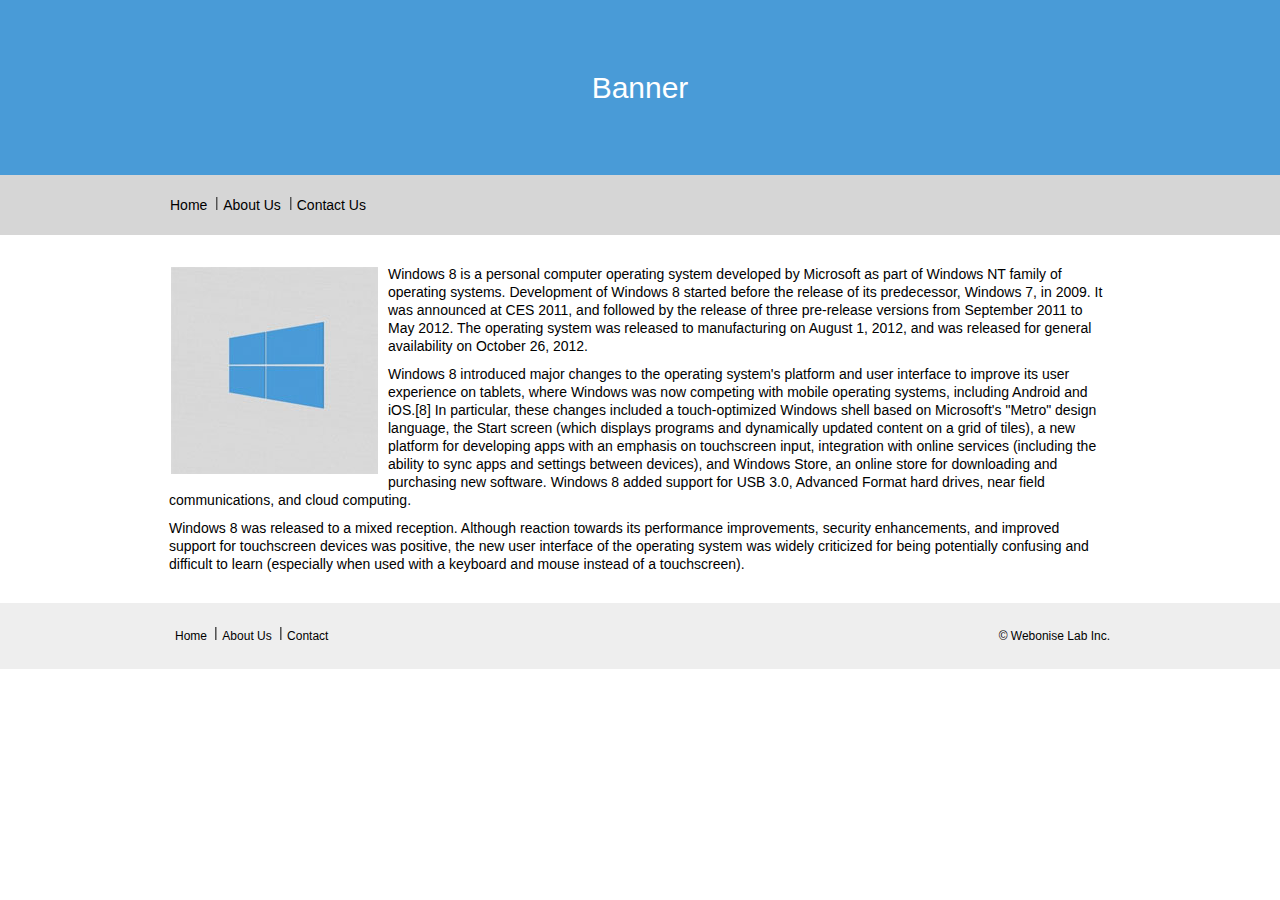
<file: Assignment3/index.html>
<!DOCTYPE html>
<html>
	<head>
		<title>Assignment 3</title>
		<link rel="stylesheet" type="text/css" href="css/style.css">
	</head>
	<body>
		
			
				<div class="banner bannerText">
					<div class="container">
						<h1>Banner</h1>
					</div>
				</div>
				<div id="menuBar">
					<div class="container">
						<div id="menuText">
							<ul>
								<li><a href="#">Home</a></li>
								<li><a href="#">About Us</a></li>
								<li><a href="#">Contact Us</a></li>
							</ul>
						</div>
					</div>
				</div>
				<div class="content">
					<div class="container">
					
						<img class="image" alt="Windows 8" src="images/windows8.jpg">
					
						<p>
							Windows 8 is a personal computer operating system developed by Microsoft as part of Windows NT family of operating systems. Development of Windows 8 started before the release of its predecessor, Windows 7, in 2009. It was announced at CES 2011, and followed by the release of three pre-release versions from September 2011 to May 2012. The operating system was released to manufacturing on August 1, 2012, and was released for general availability on October 26, 2012.
						</p>
						<p>
							Windows 8 introduced major changes to the operating system's platform and user interface to improve its user experience on tablets, where Windows was now competing with mobile operating systems, including Android and iOS.[8] In particular, these changes included a touch-optimized Windows shell based on Microsoft's "Metro" design language, the Start screen (which displays programs and dynamically updated content on a grid of tiles), a new platform for developing apps with an emphasis on touchscreen input, integration with online services (including the ability to sync apps and settings between devices), and Windows Store, an online store for downloading and purchasing new software. Windows 8 added support for USB 3.0, Advanced Format hard drives, near field communications, and cloud computing. 
						</p>
						<p>
							Windows 8 was released to a mixed reception. Although reaction towards its performance improvements, security enhancements, and improved support for touchscreen devices was positive, the new user interface of the operating system was widely criticized for being potentially confusing and difficult to learn (especially when used with a keyboard and mouse instead of a touchscreen). 
						</p>
					</div>
				</div>
				<div class="footer">
					<div class="container">
						<div class="footerText">
							<div  id="menuText" style="float:left;">
								<ul>
									<li><a href="#">Home</a></li>
									<li><a href="#">About Us</a></li>
									<li><a href="#">Contact</a></li>
								</ul>
							</div>
							<div align="right"> 
								&copy; Webonise Lab Inc.
							</div>
						</div>
					</div>
				</div>
			
	</body>
</html>
</file>
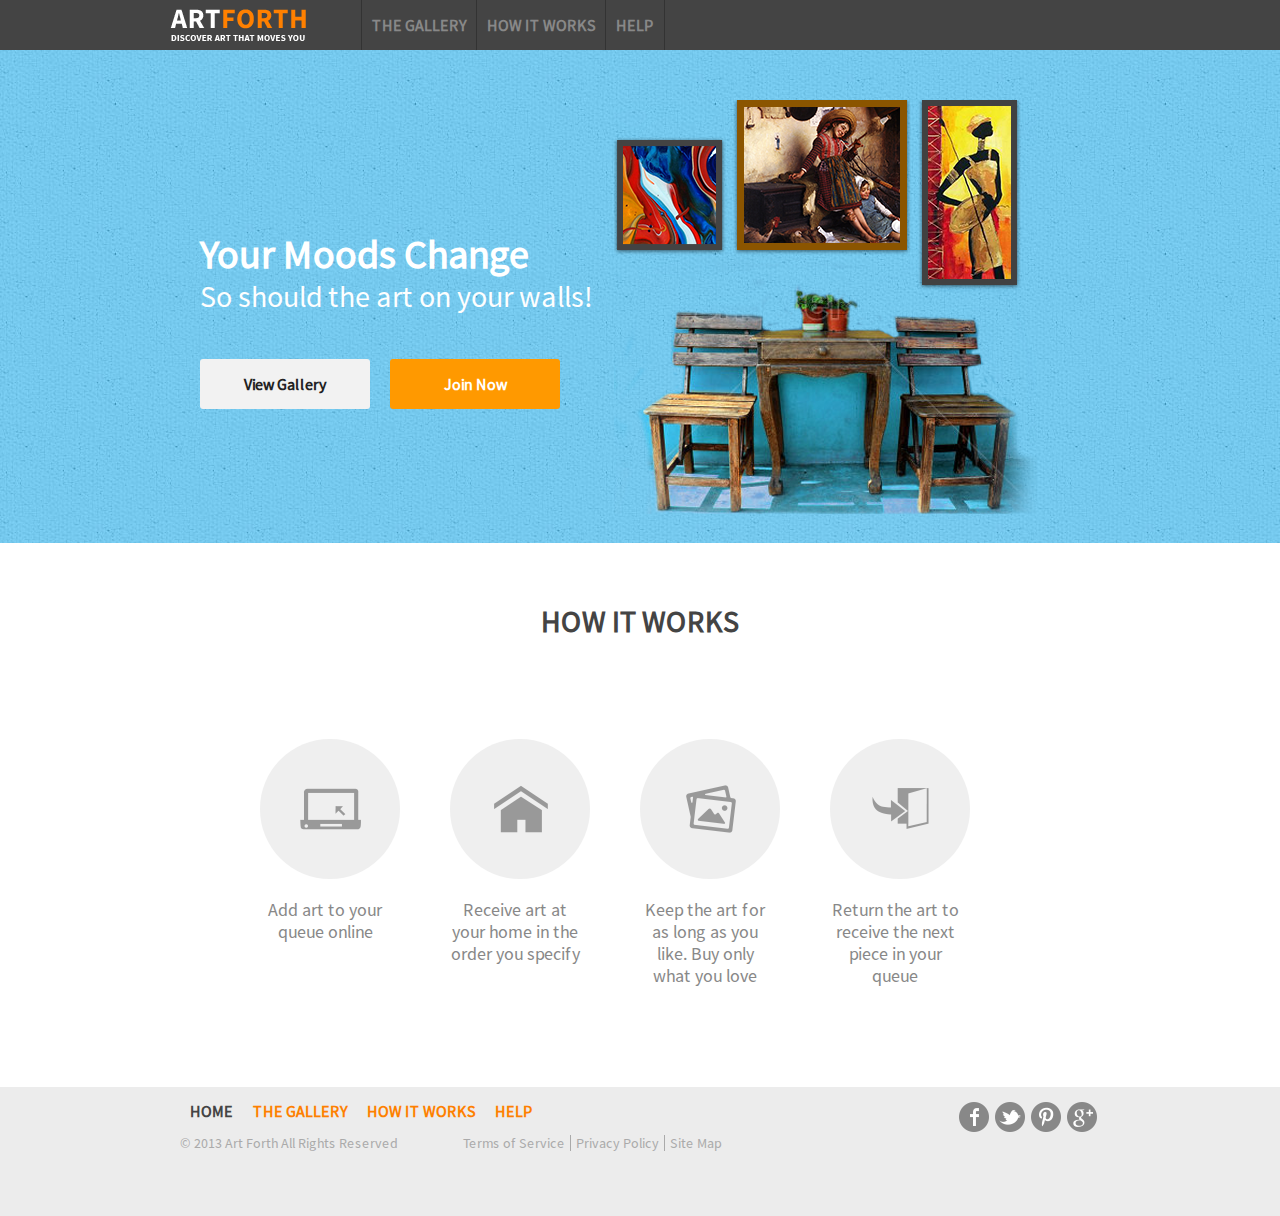
<file: Assignment4/index.html>
<!DOCTYPE html>
<html>
	<head>
		<title>ArtForth</title>
		<link rel="stylesheet" type="text/css" href="css/style.css">
	</head>
	<body>
		<div class="header">
			<div class="container">
				
					<a id="logo" href="index.html"><img   src="images/logo.png"></a>
					
				
						<ul class="menuText">
								<li> <a href="#">THE GALLERY</a></li>
								<li><a href="#">HOW IT WORKS</a></li>
								<li class="menuTextRightBorder"><a href="#">HELP</a></li>
								<li id="liClear"></li>							
						</ul>
						<div id="clear"></div>	
			</div>
			
		</div>
		<div class="banner">
			<div class="container">
				<div class="bannerContent">
					<div class="bannerText">
						<h1 class="heading">Your Moods Change</h1>
						<h3 class="subHeading">So should the art on your walls!</h3>
						<div class="button buttonWhite">View Gallery</div>
						<div class="button buttonBrown">Join Now</div>
						<div class="clear"></div>
					</div>
					<div class="bannerImg">
						<img src="images/banner1.png">
					</div>
					<div id="clear"></div>
				</div>

				
			</div>
		</div>
		<div class="content">
			<div class="container">
				<h3 class="howItWorks">HOW IT WORKS</h3>
				
					<ul class="iconDisplay">
					 	<li>
					 		<div class="icon iconQueue"></div>
					 		<div>Add art to your queue online </div>
					 		
					 	</li>
					 	<li >
					 		<div class="icon iconHome"></div>
					 		<div>Receive art at your home in the order you specify </div>
					 		
					 	</li>
					  	<li>
					  		<div class="icon iconGallery"></div>
					  		<div>Keep the art for as long as you like. Buy only what you love </div>
					  	</li>
					   	<li >
					   		<div class="icon iconReturn"></div>
					   		<div>Return the art to receive the next piece in your queue </div>
					   	</li>
					   	<li id="liClear"></li>
					</ul>

				<div id="clear"></div>
					
			</div>

		</div>
		<div class="footer">
			<div class="container">
				<div class="footerContent">
					<div>
				 		<ul class="footerMenu"  >
							<li> <a id ="footerMenuHome" href="#">HOME</a></li>
							<li> <a href="#">THE GALLERY</a></li>
							<li><a href="#">HOW IT WORKS</a></li>
							<li><a href="#">HELP</a></li>
							<li id="liClear"></li>	
						</ul>
				
				
					<ul class="social" >
						<li> <a href="#"><img src="images/facebook.png"></a></li>
						<li> <a href="#"><img src="images/twitter.png"></a></li>
						<li><a href="#"><img src="images/ping.png"></a></li>
						<li><a href="#"><img src="images/google.png"></a></li>
						<li id="liClear"></li>	
					</ul>
					<div id="clear"></div>
					</div>
					<div>
						<div class="copyRight">
						&copy; 2013 Art Forth All Rights Reserved
						</div>
					
						<ul class="bottomMenu">
						<li> <a href="#">Terms of Service</a></li>
						<li> <a href="#">Privacy Policy</a></li>
						<li id="bottomNoBorder"><a href="#">Site Map</a></li>
						<li id="liClear"></li>			
						</ul>
						<div id="clear"></div>
					</div>
				</div>	
			</div>
			
		</div>
		
	</body>
</html>
</file>
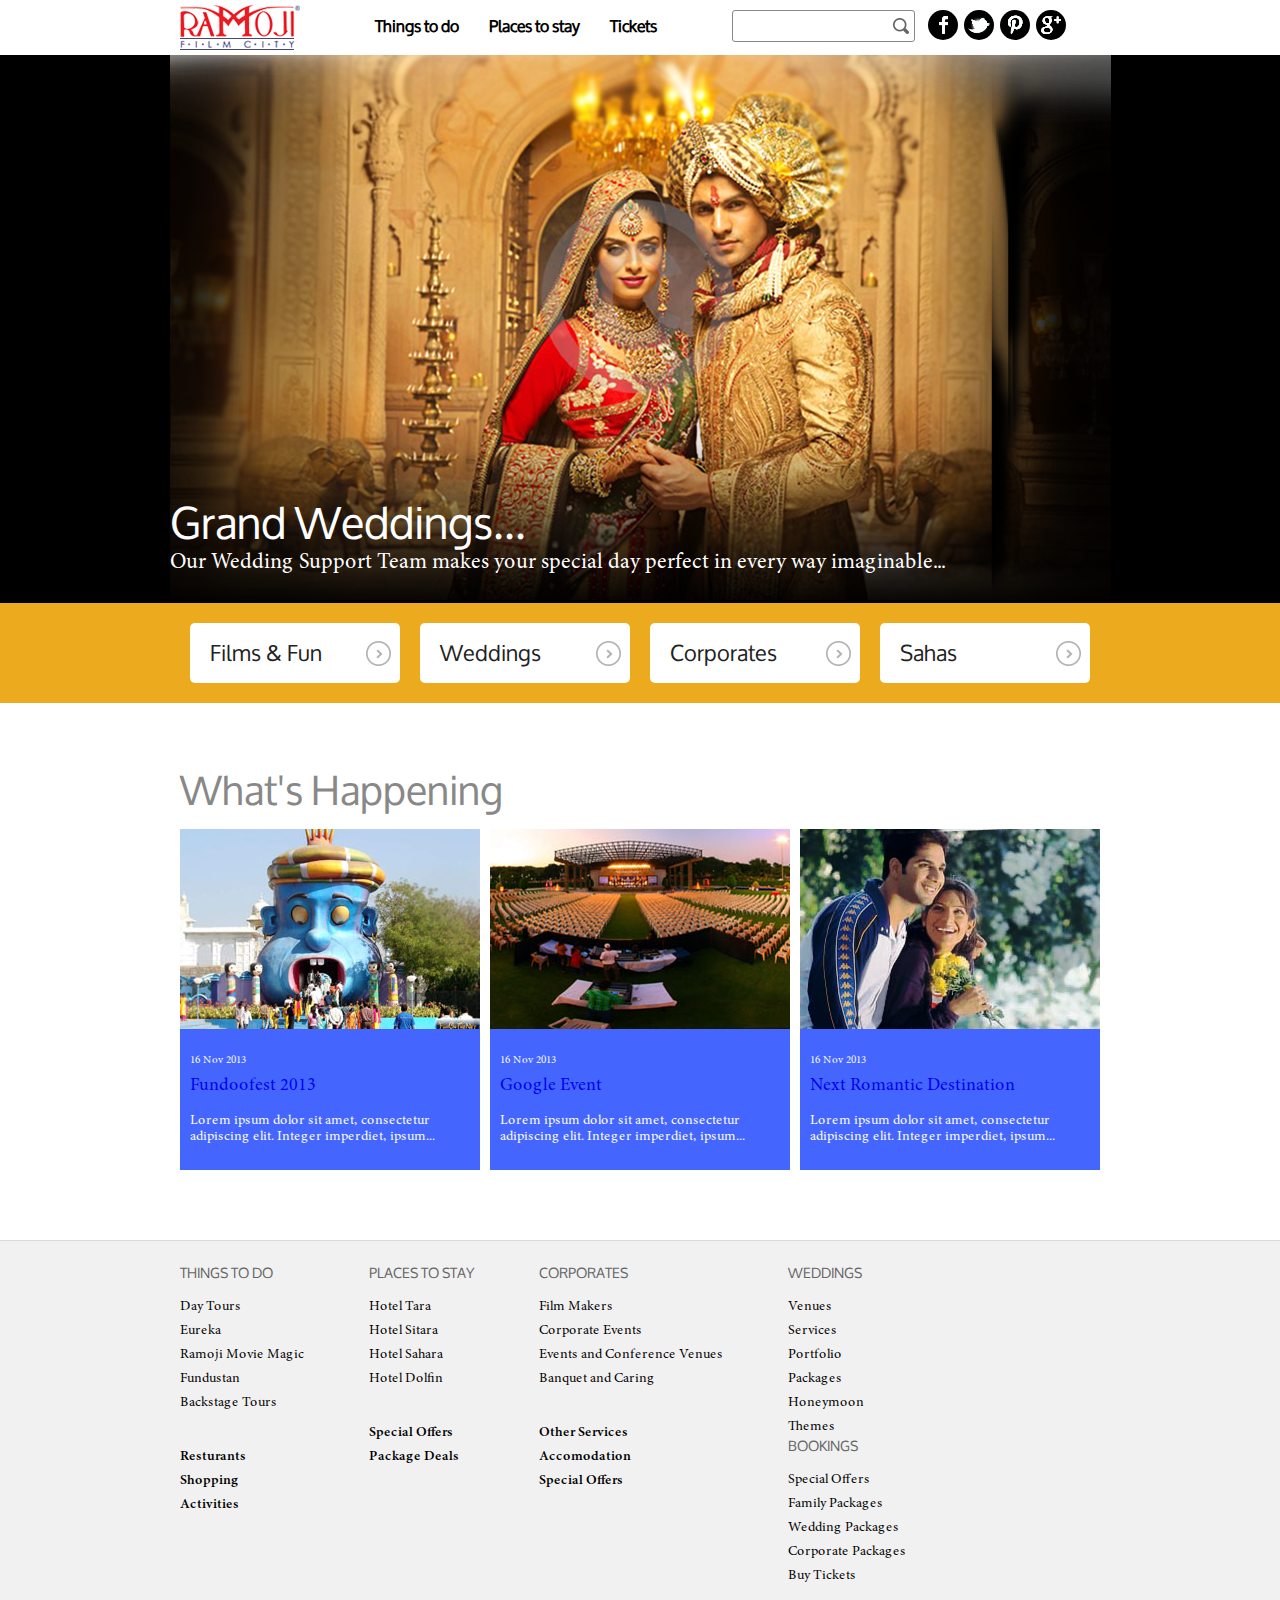
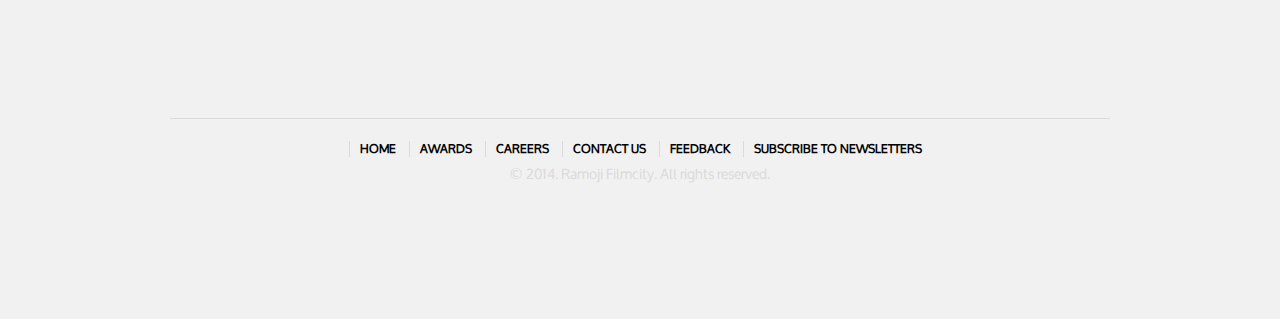
<file: Assignment6/index.html>
<!DOCTYPE html>
<html>
	<head>
		<title>Ramoji Film City</title>
		<link rel="stylesheet" type="text/css" href="css/style.css">
	</head>
	<body>
		  <div class="header">
        <div class="container">
          <a class="logo" href="#"></a>
          <ul class="navigation">
            <li><a href="#">Things to do</a></li>
            <li><a href="#">Places to stay</a></li>
            <li><a href="#">Tickets</a></li>
            <li class="liClear"></li>
          </ul>
          <div class="search">
            <input type="text" name="search"/>
           
          </div>

          <ul class="socialMenu">
            <li> <a class="socialIcon socialIconFb "href="#"></a></li>
            <li> <a class="socialIcon socialIconTw " href="#"></a></li>
            <li> <a class="socialIcon socialIconPing " href="#"></a></li>
            <li> <a class="socialIcon socialIconGoogle " href="#"></a></li>
            <li class="liClear"></li> 
          </ul>
          <div class="clear"></div>
        </div>
      </div>
       <div class="slider">
        <div class="container">
         <div class="sliderImg">
           <img src="images/slider1.png">
         </div>
         
         <div class="sliderContent">
            <h2>Grand Weddings...</h2>
            <p>Our Wedding Support Team makes your special day perfect in every way imaginable...</p>
         </div>
          
        </div>
      </div>
      <div class="tabs">
        <div class="container">
          <ul class="tabsMenu">
             <li><a href="#"><span>Films & Fun </span></a></li>
             <li><a href="#"> <span>Weddings</span></a></li>
             <li><a href="#"> <span>Corporates</span></a></li>
             <li><a href="#"> <span>Sahas</span></a></li>
             <li class="liClear"></li>
          </ul>
          
        </div>
      </div>
       <div class="main">
        <div class="container">
          <div class="content">
          <h3>What's Happening</h3>
          <ul class="events">
          <li>
            
              <div class="eventImg" >
               
                  <img src="images/img1.jpg">
                </a>
              </div>
              <div class="eventDescription">
                <span class="eventDate">16 Nov 2013</span>
                <h5><a href="#">Fundoofest 2013</a></h5>
                <p>Lorem ipsum dolor sit amet, consectetur adipiscing elit. Integer imperdiet, ipsum...</p>
              </div>
            
          </li>
          <li>
              <div class="eventImg" >
                <a href="#">
                <img  src="images/img2.jpg">
                </a>
              </div>
              <div class="eventDescription">
                <span class="eventDate">16 Nov 2013</span>
                <h5> <a href="#">Google Event</a></h5>
                 <p>Lorem ipsum dolor sit amet, consectetur adipiscing elit. Integer imperdiet, ipsum...</p>
             </div>
            </a>
          </li>
          <li>
                <div class="eventImg" >
                 <a href="#">
                    <img  src="images/img3.jpg">
                    </a>
                  </div>
                <div class="eventDescription">
                 <span class="eventDate">16 Nov 2013</span>
                  <h5> <a href="#">Next Romantic Destination</a></h5>
                 <p>Lorem ipsum dolor sit amet, consectetur adipiscing elit. Integer imperdiet, ipsum...</p>
                </div>
              </a>
          </li>
          <li class="liClear"></li>
        </ul>
       

          </div>
        </div>
      </div>
       <div class="footer">
        <div class="container">
         <div class="footerContent">
            
            <div class="footerNavigation">
             <h6>Things to do</h6>
               <ul>
                 <li><a href="#">Day Tours</a></li>
                 <li><a href="#"> Eureka</a></li>
                 <li><a href="#"> Ramoji Movie Magic</a></li>
                 <li><a href="#">Fundustan</a></li>
                 <li><a href="#"> Backstage Tours</a></li>
              </ul>
              <ul class="footerNvaigationBold">
                  <li><a href="#">Resturants</a></li>
                  <li><a href="#">Shopping</a></li>
                 <li><a href="#">Activities</a></li>
              </ul>
                             
            </div>

            <div class="footerNavigation">
              <h6>Places to Stay</h6>
              <ul> 
               <li><a href="#">Hotel Tara</a></li>
               <li><a href="#"> Hotel Sitara</a></li>
               <li><a href="#"> Hotel Sahara</a></li>
               <li><a href="#">Hotel Dolfin</a></li>
              </ul>
              <ul class="footerNvaigationBold">
                <li><a href="#">Special Offers</a></li>
                <li><a href="#">Package Deals</a></li>
              </ul>
            </div>
             <div class="footerNavigation">
              <h6>Corporates</h6>
              <ul>
               <li><a href="#">Film Makers</a></li>
               <li><a href="#"> Corporate Events</a></li>
               <li><a href="#"> Events and Conference Venues</a></li>
               <li><a href="#">Banquet and Caring</a></li>
               
              </ul>
              <ul class="footerNvaigationBold">
                <li><a href="#">Other Services</a></li>
                <li><a href="#">Accomodation</a></li>
                 <li><a href="#">Special Offers</a></li>
              </ul>
            </div>
             <div class="footerNavigation">
              <h6>Weddings</h6>
              <ul>
               <li><a href="#">Venues</a></li>
               <li><a href="#"> Services</a></li>
               <li><a href="#"> Portfolio</a></li>
               <li><a href="#">Packages</a></li>
               <li><a href="#">Honeymoon</a></li>
               <li><a href="#">Themes</a></li>
              </ul>
              
            </div>

             <div class="footerNavigation">
                <li><h6>Bookings</h6></li>
               <li><a href="#">Special Offers</a></li>
               <li><a href="#"> Family Packages</a></li>
               <li><a href="#"> Wedding Packages</a></li>
               <li><a href="#">Corporate Packages</a></li>
               <li><a href="#">Buy Tickets</a></li>
              
            </div>
            <div class="clear"></div>
         </div>
          <div class="footerBottom">
            <ul class="footerBottomMenu">
              <li><a href="#">Home</a></li>
              <li><a href="#">Awards</a></li>
              <li><a href="#">Careers</a></li>
              <li><a href="#">Contact Us</a></li>
              <li><a href="#">Feedback</a></li>
              <li><a href="#">SUBSCRIBE TO NEWSLETTERS</a></li>
              
            </ul>
            
            <span class="copyRight"> &copy; 2014. Ramoji Filmcity. All rights reserved. </span>
            
        </div>
        </div>
        
      </div>
		
	</body>
</html>
</file>
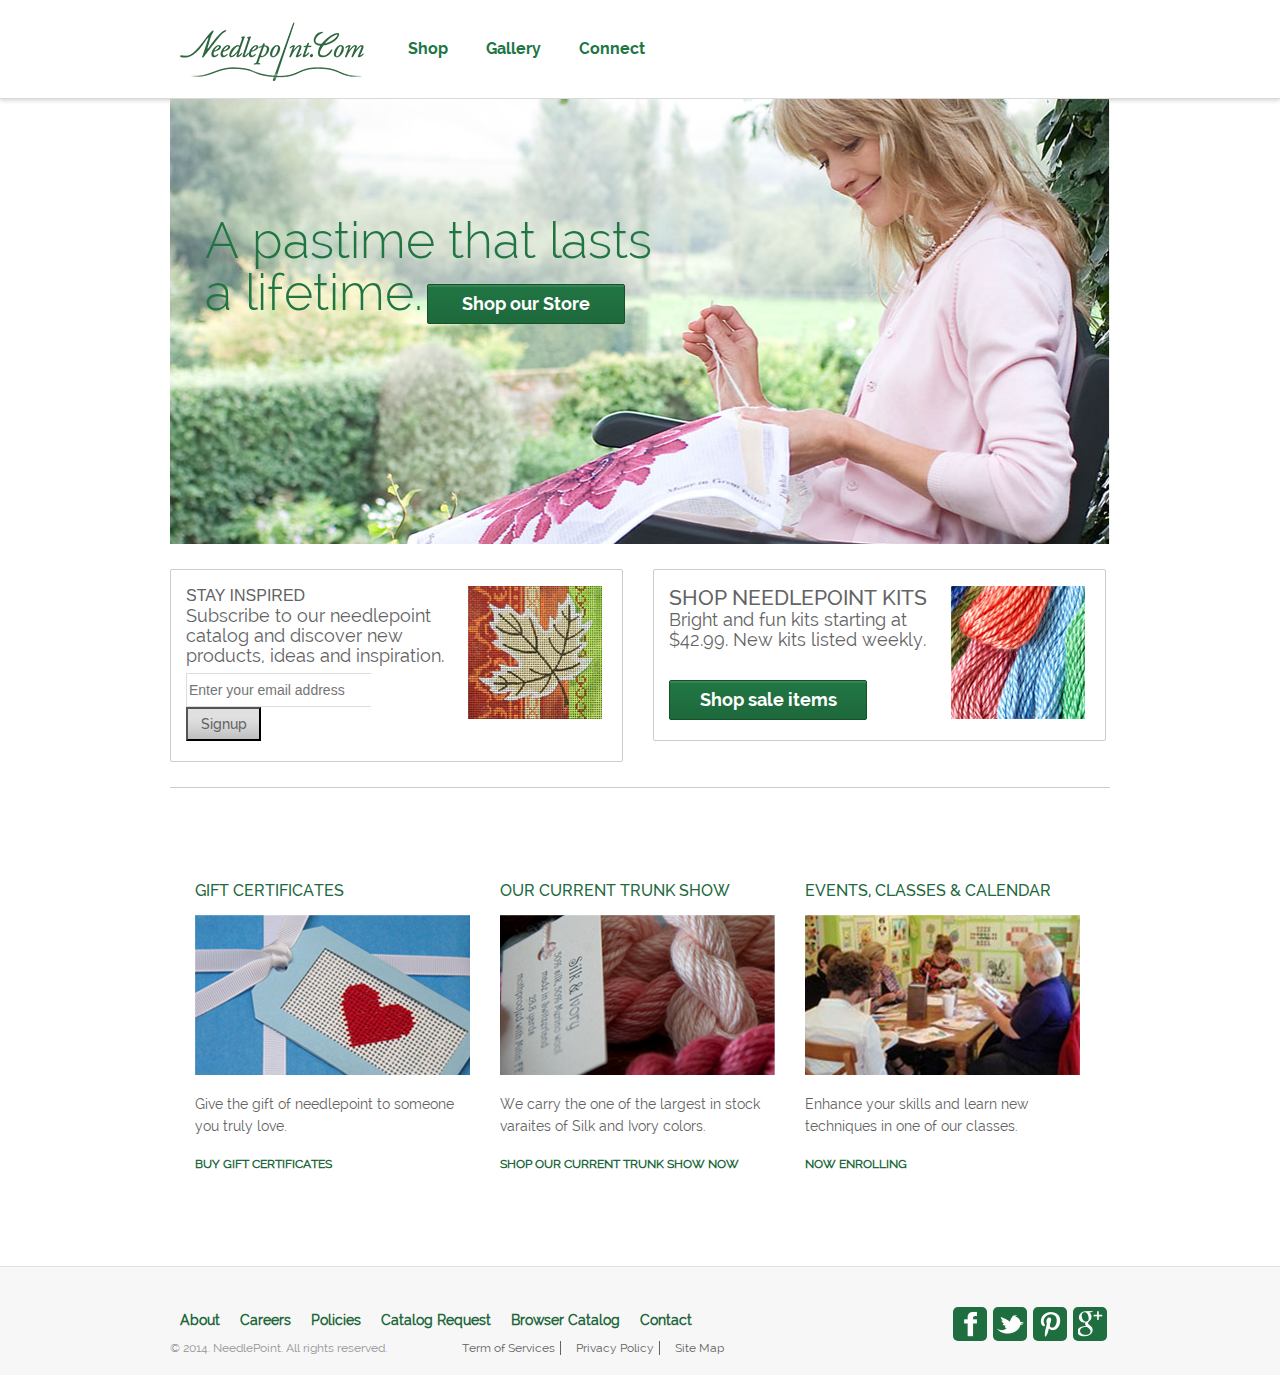
<file: Assignment7/index.html>
<!DOCTYPE html>
<html>
	<head>
		<title>NeedlePoint.Com</title>
		<link rel="stylesheet" type="text/css" href="css/style.css">
	</head>
	<body>
      <!--Header and menu-->
		  <div class="header">
        <div class="container">
          <a class="logo" href="#"><img alt="NeedlePoint.com" title="Needle Point" src="images/logo.png"></a>
          <ul class="navigation">
            <li><a href="#" title="Shop">Shop</a></li>
            <li><a href="#" title="Gallery">Gallery</a></li>
            <li><a href="#" title="Connect">Connect</a></li>
          </ul>
         <div class="clear"></div>
        </div>
      </div>
      <!--End of Header and menu-->
      <!--Slider-->
       <div class="slider">
        <div class="container">
          <div class="sliderContent">
            <div class="silderImg">
                <img alt="A pastime that lasts a lifetime." title="Needle Point" src="images/sliderImg.jpg">
            </div>
            <div class="sliderText">
                <h2>A pastime that lasts a lifetime.</h2>
                <a href="#" title ="Shop our Store" class="greenButton">Shop our Store</a>
            </div>

          </div>
        </div>
      </div>
      <!--End Slider-->

      <!--Thumbnails-->
      <div class="thumbnails">
        <div class="container">
          <div class="thumnailContainer">
            <ul class="thumbnail">
              <li>
                  <div class="thumbnailContent">
                    <h4>STAY INSPIRED</h4>
                    <span>Subscribe to our needlepoint catalog and discover new products, ideas and inspiration.</span>
                    <form action="">
                      <input title="Enter email address" type="text" name="email" placeholder="Enter your email address"/>
                      <input title="Signup" type="submit" value="Signup"/>                    
                    </form>
                  </div>
                  <div class="thumbnailImg">
                  <img src="images/img1.jpg">
                  </div>
                  <div class="clear"></div>
              </li>
              <li>
                  <div class="thumbnailContent">
                    <h3>Shop needlepoint kits</h3>
                    <span>Bright and fun kits starting at $42.99.  New kits listed weekly.</span>
                    <a href="#" title="Shop sale Items" class="greenButton greenButtonThumb">Shop sale items</a>
                  </div>
                  <div class="thumbnailImg">
                  <img src="images/img2.jpg">
                  </div>
                  <div class="clear"></div>
              </li>
              <li class="liClear"></li>
            </ul>

          </div>

        </div>
      </div>

      <!--End Thumbnails-->
      <!--Grid Blocks-->
      <div class="grid">
        <div class="container">
          <div class="gridContent">
            <ul class="blocks">
                <li>
                  <div class="blockDescription">
                  <h4>Gift Certificates</h4>
                  <div class="blockImg">
                      <img src="images/block1.jpg">
                  </div>
                  <p>Give the gift of needlepoint to someone you truly love. </p>
                  <a href="#" title="Buy Gift Certificates">Buy Gift Certificates</a>
                  </div>
                </li>
                <li>
                  <div class="blockDescription">
                  <h4>Our Current Trunk Show</h4>
                  <div class="blockImg">
                      <img src="images/block2.jpg">
                  </div>
                  <p>We carry the one of the largest in stock varaites of Silk and Ivory colors. </p>
                  <a href="#" title="Shop our current trunk show Now ">Shop our current trunk show Now </a>
                  </div>
                </li>
                <li>
                  <div class="blockDescription">
                  <h4>Events, Classes & Calendar</h4>
                  <div class="blockImg">
                      <img src="images/block3.jpg">
                  </div>
                  <p>Enhance your skills and learn new techniques in one of our classes. </p>
                  <a href="#" title="Now Enrolling">Now Enrolling </a>
                  </div>
                </li>
                <li class="liClear"></li>
            </ul>
          </div>
        </div>
      </div>
      <!--End Grid Blocks-->
      <!--Footer-->
      <div class="footer">
        <div class="container">
          <div class="footerContent">
              <ul class="footerNavigation">
                 <li><a title="About" href="#">About</a></li>
                 <li><a title="Careers" href="#">Careers</a></li>
                 <li><a title="Policies" href="#">Policies</a></li>
                 <li><a title="Catalog Request" href="#">Catalog Request</a></li>
                 <li><a title="Browser Catalog" href="#">Browser Catalog</a></li>
                 <li><a title="Contact" href="#">Contact</a></li>
              </ul>
              <ul class="socialMenu">
                  <li><a href="#" class="socialIconFb"></a></li>
                  <li><a href="#" class="socialIconTw"></a></li>
                  <li><a href="#" class="socialIconPing"></a></li>
                  <li><a href="#" class="socialIconGoogle"></a></li>
              </ul>
              <div class="clear"></div>
              <span class="copyRight"> &copy; 2014. NeedlePoint. All rights reserved. </span>
              <ul class="footerBottomMenu">
                <li><a title="Term of Services" href="#">Term of Services</a></li>
                <li><a title="Privacy Policy" href="#">Privacy Policy</a></li>
                <li><a title="Site Map" href="#">Site Map</a></li>
              </ul>
               <div class="clear"></div>
          </div>
        </div>
      </div>
      <!--End Footer-->
	</body>
</html>
</file>
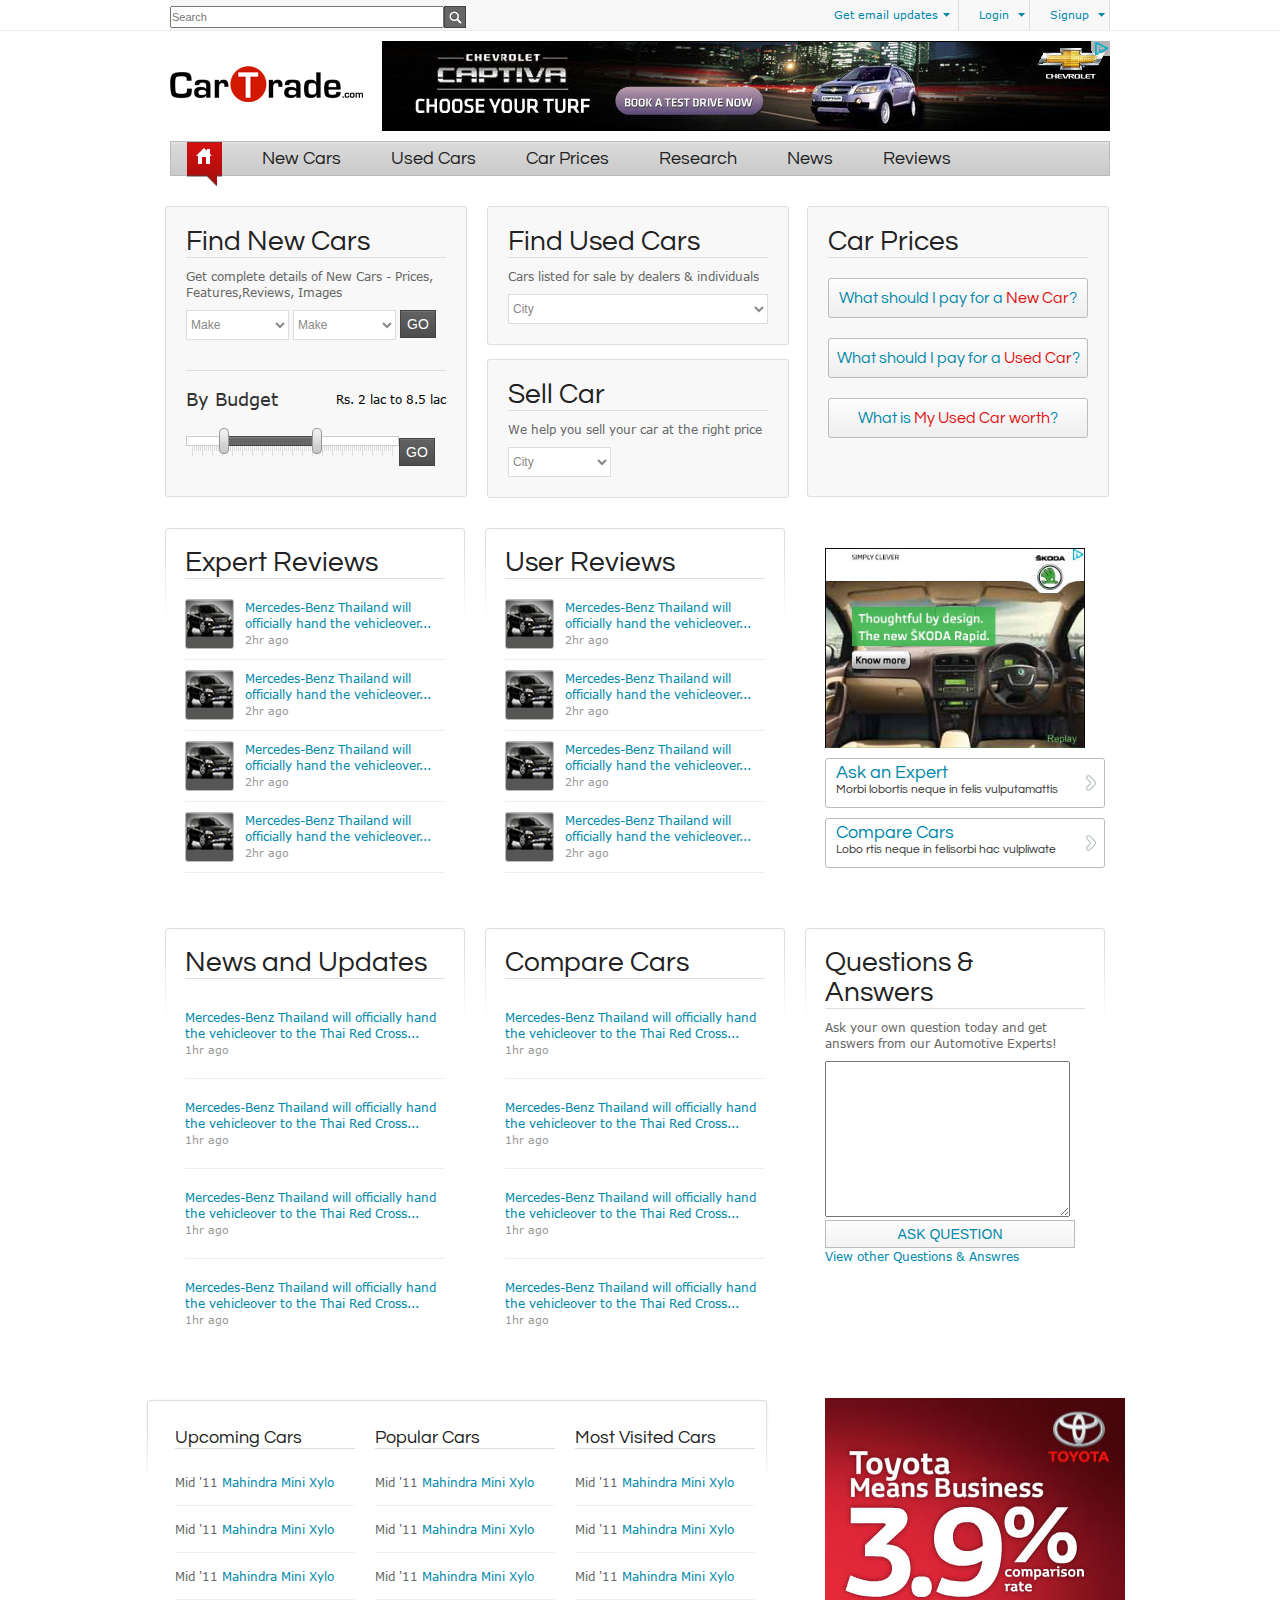
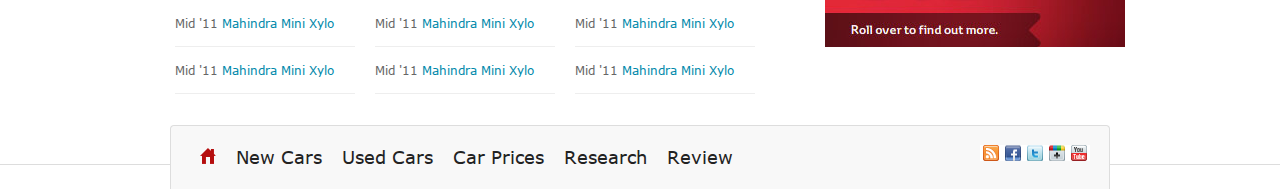
<file: Assignment8/index.html>
<!DOCTYPE html>
<html>
	<head>
		<title>CarTrade.Com</title>
		<link rel="stylesheet" type="text/css" href="css/style.css">
	</head>
	<body>
      <!--Header and menu-->
		  <div class="header">
        <div class="container">
          <div class="headerTop">
              <div class="search">
                <form action="" method="post">
                     <input type="text" name="search" placeholder="Search">
                    <input type="submit" value="">
                </form>
              </div>
              <ul class="headerNavigation">
                <li><a href="#">Get email updates</a></li>
                <li><a href="#">Login</a></li>
                <li><a href="#">Signup</a></li>
              </ul>
              <div class="clear"></div>
          </div>
        </div>
      </div>
      <!--End of Header and menu-->
      <!-- Logo and advs-->
        <div class="container">
          <div class="headerLogo">
            <a class="logo" href="#"><img src="images/logo.png"/></a>
            <div class="topAdvs">
                    <a href="#"><img src="images/adv.jpg"/></a>
            </div>
            <div class="clear"></div>
          </div>
        </div>

      <!-- Logo and advs-->
      <!-- Navigation-->
        <div class="container">
          <div class="navigation">
            <ul>
              <li><a href="#"><img src="images/homeIcon.png"></a></li>
              <li><a href="#">New Cars</a></li>
              <li><a href="#">Used Cars</a></li>
              <li><a href="#">Car Prices</a></li>
              <li><a href="#">Research</a></li>
              <li><a href="#">News</a></li>
              <li><a href="#">Reviews</a></li>
              <li class="liClear"></li>
            </ul>
          </div>
        </div>

      <!-- end of navigation-->
      <!-- row1-->
        <div class="container">
          <div class="row">
            <div class="col colRow1">
              <div class="colContent">
              <h3> Find New Cars</h3>
              <p>Get complete details of New Cars - Prices, Features,Reviews, Images</p>
               <form action="">
                <select  name="Make">
                <option>Make</option>
                </select>
                <select  name="Model">
                <option>Make</option>
                </select>
                <input type="submit" value="Go"/>
              </form>
              <div class="budget">
              <h4>By Budget</h4>
              <span>Rs. 2 lac to 8.5 lac</span>
              <img src="images/slider.jpg"/><input type="submit" value="Go"/>
              </div>
            </div>
            </div>

        
        
        <div class="col">
                <div class="usedCars">
                  <div class=" colRow1 colContent">               
                  <h3> Find Used Cars</h3>
                 <p>Cars listed for sale by dealers & individuals</p>
                  <form action="">
                  <select  name="city">
                  <option>City</option>
                  </select>
                  </form>
              </div>
              </div>

              <div class="sellCars">
                <div class=" colRow1 colContent">              
                  <h3> Sell Car</h3>
                 <p>We help you sell your car at the right price</p>
                  <form action="">
                  <select  name="city">
                  <option>City</option>
                  </select>                  
                   </form>
                </div>
              </div>
          </div>
          <div class="col colRow1 ">

              <div class="colContent">              
                  <h3> Car Prices</h3>
                  <div class="carPrices">
                      <a class="carPricesButton" href="#">What should I pay for a <span>New Car</span>?</a>
                      <a class="carPricesButton" href="#">What should I pay for a <span>Used Car</span>?</a>
                      <a class="carPricesButton" href="#">What is <span>My Used Car worth</span>? </a>
                  </div>

              </div>
          </div>
          <div class="clear"></div>
        </div>

      </div>
      <!-- end of row1-->
       <!-- row2-->
       <div class="container">
          <div class="row">
            <div class="col colRow2">
              <div class="colContent">
                 <h3> Expert Reviews</h3>
                <ul class="reviews">
                  <li>
                    <div class="reviewsImg">
                      <img src="images/userpic1.jpg"/>
                    </div>
                    <div class="reviewsContent">
                    <p> <a href="#">Mercedes-Benz Thailand will officially hand the vehicleover...</a></p>
                    <span>2hr ago </span>
                    </div>
                    <div class="clear"></div>
                  </li>
                  <li>
                    <div class="reviewsImg">
                      <img src="images/userpic1.jpg"/>
                    </div>
                    <div class="reviewsContent">
                    <p> <a href="#">Mercedes-Benz Thailand will officially hand the vehicleover...</a></p>
                    <span>2hr ago </span>
                    </div>
                    <div class="clear"></div>
                  </li>
                  <li>
                    <div class="reviewsImg">
                      <img src="images/userpic1.jpg"/>
                    </div>
                    <div class="reviewsContent">
                    <p><a href="#"> Mercedes-Benz Thailand will officially hand the vehicleover...</a></p>
                    <span>2hr ago </span>
                    </div>
                    <div class="clear"></div>
                  </li>
                  <li>
                    <div class="reviewsImg">
                      <img src="images/userpic1.jpg"/>
                    </div>
                    <div class="reviewsContent">
                    <p> <a href="#">Mercedes-Benz Thailand will officially hand the vehicleover...</a></p>
                    <span>2hr ago </span>
                    </div>
                    <div class="clear"></div>
                  </li>
                </ul>
              </div>
            </div>
             <div class="col colRow2">
              <div class="colContent">
                 <h3> User Reviews</h3>
                <ul class="reviews">
                  <li>
                    <div class="reviewsImg">
                      <img src="images/userpic1.jpg"/>
                    </div>
                    <div class="reviewsContent">
                    <p> <a href="#">Mercedes-Benz Thailand will officially hand the vehicleover...</a></p>
                    <span>2hr ago </span>
                    </div>
                    <div class="clear"></div>
                  </li>
                  <li>
                    <div class="reviewsImg">
                      <img src="images/userpic1.jpg"/>
                    </div>
                    <div class="reviewsContent">
                    <p> <a href="#">Mercedes-Benz Thailand will officially hand the vehicleover...</a></p>
                    <span>2hr ago </span>
                    </div>
                    <div class="clear"></div>
                  </li>
                  <li>
                    <div class="reviewsImg">
                      <img src="images/userpic1.jpg"/>
                    </div>
                    <div class="reviewsContent">
                    <p> <a href="#">Mercedes-Benz Thailand will officially hand the vehicleover...</a></p>
                    <span>2hr ago </span>
                    </div>
                    <div class="clear"></div>
                  </li>
                  <li>
                    <div class="reviewsImg">
                      <img src="images/userpic1.jpg"/>
                    </div>
                    <div class="reviewsContent">
                    <p> <a href="#">Mercedes-Benz Thailand will officially hand the vehicleover...</a></p>
                    <span>2hr ago </span>
                    </div>
                    <div class="clear"></div>
                  </li>
                </ul>
              </div>
            </div>
            <div class="col">
              <div class="colContent">
                <div class="advsRight">
                  <img src="images/add2.jpg"/>

                </div>
               
                      <a class="rightButton2 rightArrow" href="#"><h4>Ask an Expert </h4><p>Morbi lobortis neque in felis vulputamattis</p></a>
                      <a class="rightButton2 rightArrow" href="#"><h4>Compare Cars</h4><p> Lobo rtis neque in felisorbi hac vulpliwate</p></a>
                </div>
            </div>
            <div class="clear"></div>
          </div>
        </div>
      <!-- end of row2-->
      <!-- row3-->
       <div class="container">
        <div class="row">
          <div class="col colRow2">
            <div class="colContent">
              <h3> News and Updates</h3>
                <ul class="news">
                    <li>
                      <div class="newsContent">
                        <p><a href="#">Mercedes-Benz Thailand will officially hand the vehicleover to the Thai Red Cross...</a></p>
                        <span>1hr ago</span>

                       </div>

                    </li>
                    <li>
                      <div class="newsContent">
                        <p><a href="#">Mercedes-Benz Thailand will officially hand the vehicleover to the Thai Red Cross...</a></p>
                        <span>1hr ago</span>

                       </div>

                    </li>
                    <li>
                      <div class="newsContent">
                        <p><a href="#">Mercedes-Benz Thailand will officially hand the vehicleover to the Thai Red Cross...</a></p>
                        <span>1hr ago</span>

                       </div>

                    </li>
                    <li>
                      <div class="newsContent">
                        <p><a href="#">Mercedes-Benz Thailand will officially hand the vehicleover to the Thai Red Cross...</a></p>
                        <span>1hr ago</span>

                       </div>

                    </li>

                </ul>
            </div>
          </div>
          <div class="col colRow2">
            <div class="colContent">
              <h3> Compare Cars</h3>
                <ul class="news">
                    <li>
                      <div class="newsContent">
                        <p><a href="#">Mercedes-Benz Thailand will officially hand the vehicleover to the Thai Red Cross...</a></p>
                        <span>1hr ago</span>

                       </div>

                    </li>
                    <li>
                      <div class="newsContent">
                        <p><a href="#">Mercedes-Benz Thailand will officially hand the vehicleover to the Thai Red Cross...</a></p>
                        <span>1hr ago</span>

                       </div>

                    </li>
                    <li>
                      <div class="newsContent">
                        <p><a href="#">Mercedes-Benz Thailand will officially hand the vehicleover to the Thai Red Cross...</a></p>
                        <span>1hr ago</span>

                       </div>

                    </li>
                    <li>
                      <div class="newsContent">
                        <p><a href="#">Mercedes-Benz Thailand will officially hand the vehicleover to the Thai Red Cross...</a></p>
                        <span>1hr ago</span>

                       </div>

                    </li>

                </ul>
            </div>
          </div>
          <div class="col colRow2">
            <div class="colContent">
              <h3> Questions & Answers</h3>
              <p>Ask your own question today and get answers from our Automotive Experts!  </p>
              <form action="">
                <textarea name="question" rows="10" cols="28"></textarea>
                <input id="inputSubmit" type="submit" value="Ask Question">

              </form>
              <a href="#">View other Questions & Answres</a>
            </div>
          </div>
           <div class="clear"></div>
        </div>
      </div>

     <!-- end of row3-->
     <!-- row4-->
      <div class="container">
        <div class="row">
          <div class="colBig">
           
            <div class="colSmall">
              <h4>Upcoming Cars</h4>
              <ul>
              <li><a href="#"><span>Mid '11</span> Mahindra Mini Xylo</a></li>
              <li><a href="#"><span>Mid '11</span> Mahindra Mini Xylo</a></li>
              <li><a href="#"><span>Mid '11</span> Mahindra Mini Xylo</a></li>
              <li><a href="#"><span>Mid '11</span> Mahindra Mini Xylo</a></li>
              <li><a href="#"><span>Mid '11</span> Mahindra Mini Xylo</a></li>
              </ul>
            </div>
            <div class="colSmall">
              <h4>Popular Cars</h4>
              <ul>
              <li><a href="#"><span>Mid '11</span> Mahindra Mini Xylo</a></li>
              <li><a href="#"><span>Mid '11</span> Mahindra Mini Xylo</a></li>
              <li><a href="#"><span>Mid '11</span> Mahindra Mini Xylo</a></li>
              <li><a href="#"><span>Mid '11</span> Mahindra Mini Xylo</a></li>
              <li><a href="#"><span>Mid '11</span> Mahindra Mini Xylo</a></li>
              </ul>
            </div>
            <div class="colSmall">
              <h4>Most Visited Cars</h4>
              <ul>
              <li><a href="#"><span>Mid '11</span> Mahindra Mini Xylo</a></li>
              <li><a href="#"><span>Mid '11</span> Mahindra Mini Xylo</a></li>
              <li><a href="#"><span>Mid '11</span> Mahindra Mini Xylo</a></li>
              <li><a href="#"><span>Mid '11</span> Mahindra Mini Xylo</a></li>
              <li><a href="#"><span>Mid '11</span> Mahindra Mini Xylo</a></li>
              </ul>
            </div>
            <div class="clear"></div>
           </div>
           <div class="bottomAdvs">
            <a href="#"><img src="images/toyotaAd.jpg"/></a>
           </div>
            <div class="clear"></div>
        </div>
      </div>

     <!-- end of row4-->
     <!-- footer-->
      <div class="footer">
        <div class="container">
        
          <div class="footerContent">
          <ul class="footerNavigation">
            <li><a href="#"><img src="images/bthomeIcon.png"/></a></li>
            <li><a href="#">New Cars</a></li>
            <li><a href="#">Used Cars</a></li>
            <li><a href="#">Car Prices</a></li>
            <li><a href="#">Research</a></li>
            <li><a href="#">Review</a></li>
          </ul>
           <ul class="socialMenu">
              <li> <a class="socialIcon socialIconRS "href="#"></a></li>
              <li> <a class="socialIcon socialIconFB " href="#"></a></li>
              <li> <a class="socialIcon socialIconTW" href="#"></a></li>
              <li> <a class="socialIcon socialIconGoogle " href="#"></a></li>
              <li> <a class="socialIcon socialIconYT " href="#"></a></li>
            </ul>
          </div>
        </div>
      </div>

     <!-- end of footer-->

	</body>
</html>
</file>
<file: Assignment3/css/style.css>
/* cssreset.com */
html, body, div, span, applet, object, iframe,
h1, h2, h3, h4, h5, h6, p, blockquote, pre,
a, abbr, acronym, address, big, cite, code,
del, dfn, em, img, ins, kbd, q, s, samp,
small, strike, strong, sub, sup, tt, var,
b, u, i, center,
dl, dt, dd, ol, ul, li,
fieldset, form, label, legend,
table, caption, tbody, tfoot, thead, tr, th, td,
article, aside, canvas, details, embed,
figure, figcaption, footer, header, hgroup,
menu, nav, output, ruby, section, summary,
time, mark, audio, video 
{
	margin: 0;
	padding: 0;
	border: 0;
	font-size: 100%;
	font: inherit;
	vertical-align: baseline;
}
/* HTML5 display-role reset for older browsers */
article, aside, details, figcaption, figure,
footer, header, hgroup, menu, nav, section 
{
	display: block;
}
body
{
	line-height: 1;
}
ol, ul
{
	list-style: none;
}
blockquote, q 
{
	quotes: none;
}
blockquote:before, blockquote:after,
q:before, q:after 
{
	content: '';
	content: none;
}
table 
{
	border-collapse: collapse;
	border-spacing: 0;
}
/*End of Reset CSS*/
body
{
	background: #ffffff;
	font-family: Arial;
	font-size: 14px;
	line-height: 18px;
}
.container
{
	width:940px;
	margin: 0 auto;

}
.content
{
	margin: 30px 2px 2px 0px;
}
.banner
{
	background: #499bd7;
}
.bannerText
{
	padding: 25px 0px;
	text-align: center;
}
#menuBar
{
	background: #d6d6d6;
	padding: 21px 5px ;	
}
#menuText
{
	margin-left: 0px;
	
}
#menuText ul li
{
	display: inline;
	list-style: none;
}
#menuText li:before
{
	content:  url('../images/divider.png');
	padding: 0px 5px;
}
#menuText li:first-child:before {
	content: none;
}
#menuText a
{
	text-decoration: none;
	color: #000000;
}
#menuText a:hover
{
	color: #499bd7;
}
h1
{
	font-size: 30px;
	line-height: 125px;
	color:#ffffff;
}
p
{
	margin-bottom: 10px;
}
.image
{
	margin: 2px 10px 8px 2px;
	float:left;
}
.footer
{
	background: #eeeeee;
	margin-top: 30px;
}
.footerText
{
	font-size: 12px;
	padding: 24px 0px;	
	margin-left: 5px;
}
</file>
<file: Assignment4/css/style.css>
/* cssreset.com */
html, body, div, span, applet, object, iframe,
h1, h2, h3, h4, h5, h6, p, blockquote, pre,
a, abbr, acronym, address, big, cite, code,
del, dfn, em, img, ins, kbd, q, s, samp,
small, strike, strong, sub, sup, tt, var,
b, u, i, center,
dl, dt, dd, ol, ul, li,
fieldset, form, label, legend,
table, caption, tbody, tfoot, thead, tr, th, td,
article, aside, canvas, details, embed,
figure, figcaption, footer, header, hgroup,
menu, nav, output, ruby, section, summary,
time, mark, audio, video 
{
	margin: 0;
	padding: 0;
	border: 0;
	font-size: 100%;
	font: inherit;
	vertical-align: baseline;
}
/* HTML5 display-role reset for older browsers */
article, aside, details, figcaption, figure,
footer, header, hgroup, menu, nav, section 
{
	display: block;
}
body
{
	line-height: 1;
	font-family: 'Source Sans Pro', 'sans-serif';
}
ol, ul
{
	list-style: none;
}
blockquote, q 
{
	quotes: none;
}
blockquote:before, blockquote:after,
q:before, q:after 
{
	content: '';
	content: none;
}
table 
{
	border-collapse: collapse;
	border-spacing: 0;
}
/*End of Reset CSS*/
@font-face 
{
        font-family: "Source Sans Pro";
        src: url('../fonts/888244629-SourceSansPro-Regular.eot');
        src: url('../fonts/888244629-SourceSansPro-Regular.eot?#iefix') format('embedded-opentype'),
        url('../fonts/888244629-SourceSansPro-Regular.svg#Source Sans Pro') format('svg'),
        url('../fonts/888244629-SourceSansPro-Regular.woff') format('woff'),
        url('../fonts/888244629-SourceSansPro-Regular.ttf') format('truetype');
        font-weight: normal;
        font-style: normal;
}
body
{
	font-family: "Source Sans Pro",Arial, Helvetica, sans-serif;
	font-size: 18px;
	line-height: 30px;
}
a
{
	text-decoration: none;
}
.container
{
	width:940px;
	margin: 0 auto;
}
#clear
{
	clear: both;
}
.header
{
	background: #444444;
		
}

#logo
{
	float:left;
	margin: 9px 55px 0px 0px;
}

.menuText
{
	float:left;
	list-style: none;
	line-height: 30px;
	font-size: 16px;
	font-weight: bold;
}
.menuText li
{
	float:left;	
	border-left: 1px solid #333333;
		
}
.menuTextRightBorder
{
	border-right: 1px solid #333333;
}
#liClear
{
	clear: both;
	float: none;
	border:0px;
}

.menuText a
{
	float: left;
	padding: 10px 10px;
	color: #888888;
}
.menuText a:hover
{
	color: #ff9900;
}
.banner
{
	background: url('../images/sliderBg.jpg') repeat;

}
.bannerContent
{
	padding:50px 30px 20px 30px;
}
.bannerText
{
	float:left;
	margin: 130px 20px 100px 0px;

}
.bannerImg
{
	float:left;
	
}
h1
{
	font-size: 40px;
	line-height: 48px;
	
}
h1.heading
{
	color: #ffffff;
	font-weight: bold;
}
h3
{
	font-size: 30px;
	line-height: 36px;
	
}
h3.subHeading
{
	color: #fefefe;	
}

.button
{
	width:170px;
	border-radius: 3px;
	text-align: center;
	font-size: 16px;
	line-height: 22px;
	font-weight: bold;
	float:left;
	margin: 45px 20px 0px 0px;
	padding: 14px 0px;
}
.buttonWhite
{
	background: #f2f2f2;
	color:#222222;
}
.buttonBrown
{
	background: #ff9900;
	color: #ffffff;
}
.content
{
	padding: 60px 0px 100px 0px;

}
.iconDisplay
{
	float:left;
	list-style: none;
	font-size: 18px;
	line-height: 22px;
	color: #888888;
	margin: 0px auto;
	padding: 0px 60px;
}
.iconDisplay li
{
	float:left;
	margin: 0px 30px;
	width: 130px;
	text-align: center;
	

}

h3.howItWorks
{
	margin-bottom: 100px;
	color: #444444;	
	font-weight: bold;
	text-align: center;
}
.icon
{
	
	width: 140px;
	height: 140px;
	border-radius: 100px;
	margin: 0px auto 20px auto;
}
.iconHome
{
	background :#efefef url('../images/icon2.png') no-repeat center ;

}
.iconQueue
{
	background :#efefef url('../images/icon1.png') no-repeat center ;
}
.iconGallery
{
	background :#efefef url('../images/icon3.png') no-repeat center ;
}
.iconReturn
{
	background :#efefef url('../images/icon4.png') no-repeat center ;
}

#liCircleClear
{
	clear: both;
	float:none;
	margin-left: 0px;
}

.footer
{
	background: #ececec;
	font-size: 14px;
	line-height: 16px;
}
.footerContent
{
	padding: 15px 10px 65px 10px;

}
.footerMenu
{
		
		float: left;
		list-style: none;
}

.footerMenu li
{
	float: left;
}
.footerMenu  a
{
	padding : 0px 10px;
	text-decoration: none;
	color:#fe8000;
	font-weight: bold;
	font-size: 16px;
	line-height: 18px;
	display: block;

}
.footerMenu  a:hover
{
	color:#444444;
}
#footerMenuHome
{

 color: #444444;
}
.social
{
	float:right;
	list-style: none;
}
.social li
{
	float: left;
}

.social  a
{
	padding : 0px 3px;
	display: block;
}
.copyRight
{
	float:left;
	color: #aaaaaa;
	
	
}
.bottomMenu 
{
	float: left;
	list-style: none;
	margin-left: 60px;
	line-height: 14px;
}
.bottomMenu  li
{
	
	float: left;
	border-right: 1px solid #aaaaaa;
}
#bottomNoBorder
{
	border:0px;

}
.bottomMenu a
{
	padding: 1px 5px;
	color: #aaaaaa;
	display: block;
}
.bottomMenu a:hover
{
	color: #fe8000;

}
</file>
<file: Assignment6/css/style.css>
/* cssreset.com */
html, body, div, span, applet, object, iframe,
h1, h2, h3, h4, h5, h6, p, blockquote, pre,
a, abbr, acronym, address, big, cite, code,
del, dfn, em, img, ins, kbd, q, s, samp,
small, strike, strong, sub, sup, tt, var,
b, u, i, center,
dl, dt, dd, ol, ul, li,
fieldset, form, label, legend,
table, caption, tbody, tfoot, thead, tr, th, td,
article, aside, canvas, details, embed,
figure, figcaption, footer, header, hgroup,
menu, nav, output, ruby, section, summary,
time, mark, audio, video 
{
	margin: 0;
	padding: 0;
	border: 0;
	font-size: 100%;
	font: inherit;
	vertical-align: baseline;
}
/* HTML5 display-role reset for older browsers */
article, aside, details, figcaption, figure,
footer, header, hgroup, menu, nav, section 
{
	display: block;
}
body
{
	line-height: 1;
	
}
ol, ul
{
	list-style: none;
}
blockquote, q 
{
	quotes: none;
}
blockquote:before, blockquote:after,
q:before, q:after 
{
	content: '';
	content: none;
}
table 
{
	border-collapse: collapse;
	border-spacing: 0;
}
/*End of Reset CSS*/
@font-face 
{
	font-family:"Oxygen";
	src:url("../fonts/Oxygen.eot?") format("../fonts/eot"),
	url("../fonts/Oxygen.woff") format("../fonts/woff"),
	url("../fonts/Oxygen.ttf") format("truetype"),
	url("Oxygen.svg#Oxygen") format("svg");font-weight:normal;font-style:normal;
}
@font-face
{
    font-family: 'MinionProRegular';
    src: url('../fonts/minionpro-regular.eot');
    src: url('../fonts/minionpro-regular.eot') format('embedded-opentype'),
         url('../fonts/minionpro-regular.woff') format('woff'),
         url('../fonts/minionpro-regular.ttf') format('truetype'),
         url('../fonts/minionpro-regular.svg#MinionProRegular') format('svg');
}
@font-face 
{
    font-family: 'MinionProSemibold';
    src: url('../fonts/minionpro-semibold.eot');
    src: url('../fonts/minionpro-semibold.eot') format('embedded-opentype'),
         url('../fonts/minionpro-semibold.woff') format('woff'),
         url('../fonts/minionpro-semibold.ttf') format('truetype'),
         url('m../fonts/inionpro-semibold.svg#MinionProSemibold') format('svg');
}
body
{
	font-family: "Oxygen" ,Arial, Helvetica, sans-serif;
	font-size: 14px;
	line-height: 16px;
}
a
{
	text-decoration: none;
}
h2
{
	font-size: 44px;
	line-height: 46px;
}
h3
{
	font-size: 40px;
	line-height: 44px;
}
h5
{
	font-size: 18px;
}
h6
{
	font-size:14px;
	font-family: "Oxygen" ,Arial, Helvetica, sans-serif;
}
.container
{

	width: 940px;
	margin: 0px auto;
}
.header
{
	background:#ffffff;
	min-height: 55px;
}
.logo
{
	float:left;
	margin:5px 10px;
	background: url('../images/logo.png') no-repeat center;
	width: 120px;
	height: 45px;
}
.clear
{
	clear: both;
	float:none;
}
.navigation
{
	font-size:16px;
	line-height: 18px;
	font-weight: bold;
	list-style: none;
	float: left;
	margin-left:50px;

}
.navigation li
{
	float:left;
}
.navigation li.liClear
{
	float:none;
	clear:both;
}
.navigation a
{
	padding: 18px 15px;
	display: block;
	color:#000000;
}
.navigation a:hover
{
	color:#990000;
}
.search
{
	border:1px solid #888888;
	border-radius:3px;
	float:left;
	margin:10px 10px 0px 60px;
	

}
.search input
{
	border: 0px;
	height: 28px;
	float:left;
	background:url('../images/search.png') no-repeat 97% center;
}
.searchIcon
{
	
	height: 16px;
	width: 16px;
	display: block;
	float:right;
	padding: 7px 0px;
	margin-right: 10px;
}
.socialMenu
{
	list-style:none;
	float:left;
	margin-top: 10px;

	
}
.socialMenu li
{
	margin:0px;
	float:left;	
}
.socialMenu li.liClear
{
	clear:both;
	float:none;
}
.socialMenu a
{
	display:block;
	margin :0px 3px;
	width:30px;
	height:30px;
	border-radius:30px;
}

.socialIconFb
{
	background:#000000 url('../images/fb.png') no-repeat center center;
}
.socialIconTw
{
	background:#000000 url('../images/tw.png') no-repeat center center;
}
.socialIconPing
{
	background:#000000 url('../images/ping.png') no-repeat center center;
}
.socialIconGoogle
{
	background:#000000 url('../images/google.png') no-repeat center center;
}
.slider
{
	background:#000000;
	min-height: 545px;
	position: relative;
	left:0;
	top:0;
}
.sliderImg
{
	min-height: 545px;
}
.sliderContent
{
	
	color:#ffffff;
	position: absolute;
	bottom: 30px;
}
.sliderContent h2
{

	line-height: 18px;
}
.sliderContent p
{
	line-height: 20px;
	font-size: 22px;
	margin-top: 20px;
	font-family: "MinionProRegular",Arial, Helvetica, sans-serif;
}
.tabs
{
	background:#ecab1f;
	min-height: 100px;
	
}
.tabsMenu
{
	list-style: none;
	padding: 20px 10px;
	margin-right: -10px;
}
.tabsMenu li
{
	float: left;
	width: 210px;
	border-radius: 5px;
	font-size: 22px;
	line-height: 28px;
	margin: 0 10px;
	background:#ffffff url('../images/tabIcon.png') no-repeat 95% center;
}
.tabsMenu a
{
	padding:16px 15px 16px 20px;
	display: block;
	color:#222222;
}
.tabsMenu span
{
	padding-right: 50px;
}
.tabsMenu li.liClear
{
	float:none;
	clear:both;
	width: auto;
	border-radius: 0px;
	padding:0px;
	margin:0;
	background:none;
	line-height: 0;
	
}

.content
{
	padding: 65px 10px 70px 10px;
}
.content h3
{
	line-height: 46px;
	margin-bottom: 15px;
	color:#888888;
}
.events
{
	list-style: none;
	margin :0 -5px;
	
}
.events li
{
	float:left;
	width:300px;
	margin:0 5px;
	background:#4466ff;
}
.events a
{
	display: block;
	
}
.eventImg
{
	min-height: 200px;
	max-width:100%;
}
.eventDescription
{
	
	padding: 20px 10px 25px;
	color:#ffffff;
	font-family: "MinionProRegular",Arial, Helvetica, sans-serif;
}
.eventDate
{
	font-size: 11px;
	line-height: 18px;
}
.eventDescription h5
{
	line-height: 22px;
	margin-top: 5px;
}
.eventDescription p
{
	font-size: 14px;
	line-height: 16px;
	margin-top: 16px;

}
.events li.liClear
{
	clear:both;
	float:none;
	width: auto;
	margin-left: 0px;
	margin:0;
	background:none;
}
.footer
{
	border-top: 1px solid #dadada;
	background:#f1f1f1;
}
.footerContent
{
	padding: 25px 10px 130px 10px;
	
}
.footerNavigation
{
	float:left;
	list-style: none;
	margin-right: 65px;

}
.footerNavigation h6
{
	color:#666666;
	text-transform: uppercase;
	margin-bottom: 15px;
	line-height: 14px;

}
.footerNavigation a
{
	display: block;
	padding: 2px 0px;
	color:#000000;
	font-family: "MinionProRegular",Arial, Helvetica, sans-serif;
	font-size: 14px;
	line-height: 20px;
}
.footerNvaigationBold
{
	margin-top: 30px;
}

.footerNvaigationBold a
{
	display: block;
	padding: 2px 0px;
	color:#000000;
	font-family: "MinionProSemibold",Arial, Helvetica, sans-serif;
}
.footerNavigation li.liClear
{
	clear: both;
	float: none;
}
.footerBottom
{
	border-top: 1px solid #dadada;
	padding:20px 0px 130px 0px;
	text-align: center;
}
.footerBottomMenu
{

	
	list-style: none;
	font-size: 12px;
	line-height: 20px;
	font-weight: bold;
	text-transform: uppercase;
	
}
}
.footerBottomMenu li:first-child
{
	border-left: 0px;
}
.footerBottomMenu li
{
	display: inline;
	border-left:1px solid #dadada;
}

.footerBottomMenu a
{
	
	padding: 0px 10px;
	color:#000000;
}
.footerBottomMenu li.liClear
{
	clear: both;
	float: none;
	border:0px;
}
.copyRight
{
	
	color: #dadada;
	font-size: 14px;
	line-height: 30px;
	
}
</file>
<file: Assignment7/css/style.css>
/* cssreset.com */
html, body, div, span, applet, object, iframe,
h1, h2, h3, h4, h5, h4, p, blockquote, pre,
a, abbr, acronym, address, big, cite, code,
del, dfn, em, img, ins, kbd, q, s, samp,
small, strike, strong, sub, sup, tt, var,
b, u, i, center,
dl, dt, dd, ol, ul, li,
fieldset, form, label, legend,
table, caption, tbody, tfoot, thead, tr, th, td,
article, aside, canvas, details, embed,
figure, figcaption, footer, header, hgroup,
menu, nav, output, ruby, section, summary,
time, mark, audio, video 
{
	margin: 0;
	padding: 0;
	border: 0;
	font-size: 100%;
	font: inherit;
	vertical-align: baseline;
}
/* HTML5 display-role reset for older browsers */
article, aside, details, figcaption, figure,
footer, header, hgroup, menu, nav, section 
{
	display: block;
}
body
{
	line-height: 1;
	
}
ol, ul
{
	list-style: none;
}
blockquote, q 
{
	quotes: none;
}
blockquote:before, blockquote:after,
q:before, q:after 
{
	content: '';
	content: none;
}
table 
{
	border-collapse: collapse;
	border-spacing: 0;
}
/*End of Reset CSS*/
@font-face 
{
	font-family:"Raleway";
	src:url("../fonts/Raleway-Regular.eot?") format("eot"),
	url("../fonts/Raleway-Regular.woff") format("woff"),
	url("../fonts/Raleway-Regular.ttf") format("truetype"),
	url("../fonts/Raleway-Regular.svg#Raleway") format("svg");
	font-weight:normal;font-style:normal;
}
@font-face
{
	font-family:"Raleway Bold";
	src:url("../fonts/Raleway-Bold.eot?") format("eot"),
	url("../fonts/Raleway-Bold.woff") format("woff"),url("RalewayBold.ttf") format("truetype"),
	url("../fonts/Raleway-Bold.svg#Raleway-Bold") format("svg");
	font-weight:normal;font-style:normal;
}
 @font-face 
 {
 	font-family:"Raleway Light";
 	src:url("../fonts/Raleway-Light.eot?") format("eot"),
 	url("../fonts/Raleway-Light.woff") format("woff"),
 	url("../fonts/RalewayLight.ttf") format("truetype"),
 	url("../fonts/Raleway-Light.svg#Raleway-Light") format("svg");
 	font-weight:normal;font-style:normal;
 }
 @font-face 
 {
 	font-family:"Raleway Medium";
 	src:url("../fonts/Raleway-Medium.eot?") format("eot"),
 	url("../fonts/Raleway-Medium.woff") format("woff"),
 	url("../fonts/RalewayMedium.ttf") format("truetype"),
 	url("../fonts/Raleway-Medium.svg#Raleway-Medium") format("svg");
 	font-weight:normal;font-style:normal;
 }
 body
{
 	font-family: "Raleway",Arial, Helvetica, sans-serif;
 	font-size: 14px;
 	line-height: 16px; 	
}
a
{
 	text-decoration: none;
 }
h2
{
 	font-size: 50px;
 	line-height: 52px;
}
h3
{
 	font-size: 21px;
}
h4
{
 	font-size: 16px;
}
 .container
{
 	width: 940px;
 	margin: 0px auto;
}
 .clear
{
 	float: none;
 	clear: both;
}
 .header
{
 	border-bottom:1px solid  rgba(0, 0, 0, 0.15);;
 	-webkit-box-shadow: 0px 1px 5px 0px rgba(0, 0, 0, 0.2);
	-moz-box-shadow:    0px 1px 5px 0px rgba(0, 0, 0, 0.2);
	box-shadow:         0px 1px 5px 0px rgba(0, 0, 0, 0.2);
	background:#ffffff;

}
 .logo
 {
 	min-height: 60px;
 	padding : 22px 10px 8px 10px;
 	margin-right: 15px;
 	float:left;
 }
 .navigation
 {
 	font-family: "Raleway Bold",Arial, Helvetica, sans-serif;
 	font-size: 16px;
 	line-height:42px;
 	list-style: none;
 	float:left;

 }
 .navigation li
 {
 	float:left;
 }
 .navigation a
 {
 	display: block;
 	color:#217543;
 	padding:28px 19px;

 }
 .navigation li.liClear
 {
 	float: none;
 	clear: both;
 }
 .slider
 {
 	font-family: "Raleway Light",Arial, Helvetica, sans-serif;
 	
 }
 .slider h2
 {
 	color:#217543;
 	display: inline;

 }
 .sliderContent
 {
 	width: 940px;
 	position: relative; 	
 }
 .silderImg
 {
 	height: 445px;
 	overflow: hidden;
 }
 .slider img
 {
 	max-width: 100%;
 	
 }
 .sliderText
 {
 	position: absolute;
 	bottom:220px;
 	left:35px; 
 	width: 450px;
 }
 .greenButton
 {
 	width: 196px;
 	min-height: 38px;
 	background: #155225 url('../images/buttonBgGreen.png') repeat-x;
 	border:1px solid #155225;
 	border-radius: 2px;
 	color:#ffffff;
 	font-family: "Raleway Bold",Arial, Helvetica, sans-serif;
 	font-size: 18px;
 	line-height: 38px;
 	display: inline-block;
 	text-align: center;
 }
 .thumbnails
 {
 	font-family: "Raleway Regular",Arial, Helvetica, sans-serif;
 	font-size: 18px;
 	line-height: 20px;
 	
 }
 .thumnailContainer
 {
 	padding: 25px 0;
 	border-bottom: 1px solid #cccccc;
 }
 .thumbnail 
 {
 	list-style: none;
 	margin-left: -30px;
 }
 .thumbnail li
 {
 	border: 1px solid #cccccc;
 	border-radius: 2px;
 	padding: 16px 20px 20px 15px;
 	float:left;
 	margin-left: 30px;
 	width:416px;
 }
 .thumbnailContent
 {
 	width:258px;
 	float: left;
 	color: #636363;
 }
 .thumbnailContent h3
{
 	font-family: "Raleway Medium",Arial, Helvetica, sans-serif;
 	line-height: 24px;
 	text-transform: uppercase;
 	
}
.thumbnailContent span
{
	font-family: "Raleway",Arial, Helvetica, sans-serif;
 	line-height: 20px;
 	font-size: 18px;
 	margin-top:10px;

}
.thumbnailImg
{
	height: 133px;
	width:134px;
	float: right;
	overflow: hidden;
}
.thumbnailImg img
{
	max-width: 100%;
	
}
.thumbnail li.liClear
{
	clear:both;
	border: 0;
 	border-radius: 0;
 	padding: 0;
 	float:none;
 	margin: 0;
}
.thumbnailContent form
{
	
	border-radius: 3px;
	margin-top: 7px;
}
.thumbnailContent input[type="text"]
{
	
	height: 30px;
	border:1px solid #dddddd;
	width:180px;
	float: left;
	border-right: none;
	font-size: 14px;
}
.thumbnailContent input[type="submit"]
{
	background: url('../images/buttonBg.png') repeat-x;
	color: #636363;
	width: 75px;
	height: 34px;
	cursor:pointer;
	font-size: 14px;
	font-family: "Raleway Medium",Arial, Helvetica, sans-serif;
	
}
.greenButtonThumb
{
	margin-top: 30px;
}

.gridContent
{
	padding: 94px 25px;
}
.blocks
{
	list-style: none;
	margin-left: -30px;
	
}
.blocks li
{
	float:left;
	width:275px;
	margin-left: 30px;
	
}

.blockImg
{
	height: 160px;
	overflow: hidden;	
}
.blockImg img
{
	max-width:100%;
	
}
.blockDescription
{
	
	
	color:#636363;
	font-family: "Raleway",Arial, Helvetica, sans-serif;
}
.blockDescription h4
{
	line-height: 18px;
	font-family: "Raleway Medium",Arial, Helvetica, sans-serif;
	color: #1d683c;
	text-transform: uppercase;
	margin-bottom: 15px;
	
}
.blockDescription p
{
	font-size: 14px;
	line-height: 22px;
	margin: 18px 0px;

}
.blockDescription a
{
	color: #1d683c;
	font-size: 12px;
	text-transform: uppercase;
	font-weight: bold;
}
.blocks li.liClear
{
	clear:both;
	float:none;
	width: auto;
	margin:0;
}
.footer
{
	background:#f7f7f7;
	border-top:1px solid #e1e1e1;
}
.footerContent
{
	padding:40px 0px 20px 0px;
}
.footerNavigation
{
	list-style: none;
	float: left;
}
.footerNavigation li
{
	float:left;
}
.footerNavigation a
{
	color:#1d673b;
	padding:5px 10px ;
	font-weight: bold;
	display: block;
}
.socialMenu
{
	float:right;
	list-style: none;
}
.socialMenu li
{
	float: left;
}
.socialMenu a
{
	display:block;
	margin :0px 3px;
	width:34px;
	height:34px;
	border-radius:5px;
	background-color:#1f6e3f;
}
.socialMenu a:hover
{
	background-color:#222222;
}
.socialIconFb
{
	background: url('../images/fb.png') no-repeat center center;
}
.socialIconTw
{
	background:#1f6e3f url('../images/tw.png') no-repeat center center;
}
.socialIconPing
{
	background:#1f6e3f url('../images/ping.png') no-repeat center center;
}
.socialIconGoogle
{
	background:#1f6e3f url('../images/google.png') no-repeat center center;
}
.footerBottomMenu
{
	list-style: none;
	font-size: 12px;
	line-height: 14px;
	display: inline;
	margin-left: 60px;
	float:left;
}
.socialMenu li.liClear
{
	clear: none;
	float: none;
}

.footerBottomMenu li:first-child
{
	border-left: 0px;
}
.footerBottomMenu li
{
	float:left;
	border-left:1px solid #636363;
}

.footerBottomMenu a
{
	
	color: #636363;
	padding: 0 5px 0 15px;
}
.footerBottomMenu a:hover
{
	color:#1d673b;
}
.footerBottomMenu li.liClear
{
	clear: both;
	float: none;
	border:0px;
}
.copyRight
{
	
	color: #959595;
	font-size: 12px;
	line-height: 14px;
	float:left;
	
}
</file>
<file: Assignment8/css/style.css>
/* cssreset.com */
html, body, div, span, applet, object, iframe,
h1, h2, h3, h4, h5, h4, p, blockquote, pre,
a, abbr, acronym, address, big, cite, code,
del, dfn, em, img, ins, kbd, q, s, samp,
small, strike, strong, sub, sup, tt, var,
b, u, i, center,
dl, dt, dd, ol, ul, li,
fieldset, form, label, legend,
table, caption, tbody, tfoot, thead, tr, th, td,
article, aside, canvas, details, embed,
figure, figcaption, footer, header, hgroup,
menu, nav, output, ruby, section, summary,
time, mark, audio, video 
{
	margin: 0;
	padding: 0;
	border: 0;
	font-size: 100%;
	font: inherit;
	vertical-align: baseline;
}
/* HTML5 display-role reset for older browsers */
article, aside, details, figcaption, figure,
footer, header, hgroup, menu, nav, section 
{
	display: block;
}
body
{
	line-height: 1;
	
}
ol, ul
{
	list-style: none;
}
blockquote, q 
{
	quotes: none;
}
blockquote:before, blockquote:after,
q:before, q:after 
{
	content: '';
	content: none;
}
table 
{
	border-collapse: collapse;
	border-spacing: 0;
}
input
{
	margin: 0;
	padding: 0;
}
/*End of Reset CSS*/
@font-face 
{
	font-family:"Questrial";
	src:url("../fonts/Questrial-Regular.eot?") format("eot"),
	url("../fonts/Questrial-Regular.woff") format("woff"),
	url("../fonts/Questrial-Regular.ttf") format("truetype"),
	url("../fonts/Questrial-Regular.svg#Questrial-Regular") format("svg");
	font-weight:normal;font-style:normal;
}
@font-face 
{
	font-family: "Verdana";
	src: url('../fonts/34240723-verdana.eot');
	src: url('../fonts/34240723-verdana.eot?#iefix') format('embedded-opentype'),
	url('../fonts/34240723-verdana.svg#Verdana') format('svg'),
	url('../fonts/34240723-verdana.woff') format('woff'),
	url('../fonts/34240723-verdana.ttf') format('truetype');
	font-weight: normal;
	font-style: normal;
}
body
{
	font-family: "Verdana",Arial, Helvetica, sans-serif;
	font-size: 12px;
	line-height: 16px; 	
}
a
{
	text-decoration: none;
	color:#0088aa;
}
h3
{
	font-size: 28px;

}
h4
{
	font-size: 18px;

}

.container
{
	width: 940px;
	margin: 0 auto;
}
.clear
{
	clear:both;
	float:none;
}
.header
{
	border-bottom:1px solid  #ececec;
}
.headerTop
{
	background: #f8f8f8;
	
	
}
.search
{
	float:left;
	margin-top:6px;
}
.search input[type="text"]
{
	float: left;
	font-size: 11px;
	line-height: 18px;
	width:270px;
	height: 18px;
}
.search span
{
	background:url('../images/searchBg.png') repeat-x;
}
.search input[type="submit"]
{
	background: #666666 url('../images/searchIcon.png') no-repeat center center;
	border: 1px solid #444444;
	width:22px;
	height:22px;
}
.headerNavigation
{
	float:right;
	list-style: none;
	font-size: 11px;
	line-height: 18px;
}
.headerNavigation li
{
	float:left;
	background:url('../images/subMenuIcon.png') no-repeat 94% center;
	border-right: 1px solid #dddddd;
}
.headerNavigation a
{
	padding: 6px 20px;
	color:#0088aa;
	display: block;
}
.headerLogo
{
	padding: 10px 0;
}
.logo
{
	float: left;
	padding: 25px 0px;

}
.topAdvs
{
	float:right;
	overflow: hidden;
	height: 90px;
}
.topAdvs img
{
	max-width: 100%;
}
.topAdvs a
{
	display: block;
}
.navigation
{
	border:1px solid #bbbbbb;
	background:#d0d0d0 url('../images/navigationBg.png') repeat-x;
	font-family: "Questrial",Arial, Helvetica, sans-serif;
	font-size: 18px;
	line-height: 24px;
	height: 33px;
	
}
.navigation ul
{
	list-style: none;
}
.navigation li
{
	float:left;
}
.navigation a
{
	display: block;
	color:#222222;
	padding: 5px 25px;
}
.navigation a:hover
{
	background: #b40e0e;
	color:#ffffff;
}
.navigation a:active
{
	background: #b40e0e url('../images/homeIconBg.png') no-repeat center center;
	height: 44px;
}
.navigation li.liClear
{
	float: none;
	clear: both;
	padding: 0;
}
.navigation li:first-child
{
	background: url('../images/homeIconBg.png') no-repeat center center;
	height: 44px;
}
.row
{
	margin: 0 -15px;
	margin-top:30px; 
}
.col
{
	width: 300px;
	float:left;
	margin: 0px 10px;
	
}
.colRow1
{
	background: #f8f8f8;
	border:1px solid #dddddd;
	border-radius: 3px;
		
}
.colContent
{
	padding: 20px 20px;
	width:260px;
}
.colContent h3
{
	line-height: 30px;
	border-bottom:1px solid #dddddd;
	color: #222222;
	font-family: "Questrial",Arial, Helvetica, sans-serif;
	margin-bottom: 10px;
}
.colContent p
{
	font-size: 12px;
	line-height: 16px;
	color:#666666;
}
.colContent form
{
	margin-top:10px; 
}
.colContent select
{
	width: 103px;
	border: 1px solid #dddddd;
	height: 30px;
	background: #ffffff;
	font-size: 12px;
	color:#888888;
}
.colContent input[type="submit"]
{
	height: 28px;
	background:url('../images/submitBg.png') repeat-x;
	border: 1px solid #444444;
	width: 36px;
	color:#ffffff;
	font-size: 14px;
	text-transform: uppercase;
}
.budget
{
	border-top: 1px solid #dddddd;
	margin:30px 0 10px;
	padding-top: 20px; 
}
.budget h4
{
	float: left;
	color:#333333;
	margin-bottom: 20px;
}
.budget span
{
	float: right;
}
.usedCars select
{
	width: 100%;
}
.sellCars
{
	margin-top: 14px;
	
}
.carPrices
{
	margin-bottom: 38px;
}
.carPricesButton
{
	display: block;
	padding: 10px 0;
	background: url('../images/carPriceBg.png') repeat-x;
	width: 258px;
	font-size:16px;
	line-height: 18px;
	font-family: "Questrial",Arial, Helvetica, sans-serif;
	border:1px solid #bbbbbb;
	border-radius: 3px;
	text-align: center;
	margin-top: 20px;
	color:#0088aa;
}
.carPricesButton span
{
	color: #dd1111;
}
.colRow2
{
	background: url('../images/row2Bg.jpg') no-repeat top center;
}
.reviews
{
	list-style: none;
	line-height: 16px;
}
.reviews li
{
	border-bottom: 1px solid #eeeeee; 
	padding:10px 0; 
}
.reviews a
{
	
	display: block;
	color:#0088aa;	
}
.reviewsContent
{
	float: right;
	width: 200px;
}
.reviews p
{
	color:#0088aa;
	font-size: 12px;
}
.reviews span
{
	color:#999999;
	font-size: 11px;
}
.reviewsImg
{
	border:1px solid #bbbbbb;
	border-radius: 3px;
	height: 48px;
	background: #565654;
	float:left;
	overflow: hidden;
}
.reviewsImg img
{
	max-width: 100%;
}
.advsRight
{
	height:200px;
	overflow: hidden;
	margin: 0px;
}
.advsRight img
{
	max-width: 100%;
}
.rightButton2
{
	display: block;
	padding: 5px 10px;
	background: url('../images/rightButtonBg.png') repeat-x;
	width: 258px;
	font-size:16px;
	line-height: 18px;
	font-family: "Questrial",Arial, Helvetica, sans-serif;
	border:1px solid #bbbbbb;
	border-radius: 3px;
	color:#0088aa;	
	margin:10px 0; 
	height: 38px;
}
.rightButton2 p
{
	color: #333333;
}
.rightArrow
{
	background:url('../images/rightArrow.png') no-repeat 97% center;
}
.news
{
	list-style: none;
}
.news li
{
	border-bottom: 1px solid #eeeeee; 
	padding:10px 0; 
}
.news a
{
	
	display: block;
	color:#0088aa;	
}
.news span
{
	color:#999999;
	font-size: 11px;
}
.newsContent
{
	padding: 10px 0;
}
.news li:last-child
{
	border:0;
}
#inputSubmit
{
	width:250px;
	height: 28px;
	background:url('../images/carPriceBg.png') repeat-x;
	border: 1px solid #bbbbbb;
	
	color:#0088aa;
	font-size: 14px;
	
}
.colBig
{
	float:left;
	background: url('../images/borderGradBig.jpg') no-repeat;
	padding: 20px;
	margin: 0 -10px;
}
.colSmall
{
	width: 180px;
	float:left;
	margin: 10px;
}
.colSmall ul
{
	list-style: none;
}
.colSmall li
{
	padding: 15px 0px;
	border-bottom: 1px solid #eeeeee;
}
.colSmall span
{
	color:#666666;
}
.colSmall h4
{
	line-height: 20px;
	border-bottom:1px solid #dddddd;
	color: #222222;
	font-family: "Questrial",Arial, Helvetica, sans-serif;
	margin-bottom: 10px;
}
.bottomAdvs
{
	float: right;
	width: 300px;
	overflow: hidden;
}
.bottomAdvs img
{
	max-width: 100%;
}
.footer
{
	
	background: #f8f8f8;
	margin-top :40px;
	position: relative;
	border-top:1px solid #dddddd;
}
.footerContent
{
	padding: 20px;
	background: url('../images/footerGradient.png') no-repeat;
	
	position: absolute;
	top: -40px;
	width: 900px;
}
.footerNavigation
{
	list-style: none;
	float: left;
	font-size: 18px;
	line-height: 24px;

}
.footerNavigation li
{
	float:left;
}
.footerNavigation a
{
	padding: 0 10px;
	display: block;
	color:#222222;
}
.footerNavigation a:hover
{
	color:#0088aa;
}
.socialMenu
{
	float: right;
	list-style: none;
}
.socialMenu li
{
	float:left;
}
.socialIcon
{
	width:16px;
	height:16px;
	display: block;
	padding: 0 3px;
}
.socialIconRS
{
	background:#ffffff url('../images/rssIcon.png') no-repeat center center;
}
.socialIconFB
{
	background:#ffffff url('../images/fb.png') no-repeat center center;
}
.socialIconTW
{
	background:#ffffff url('../images/t.png') no-repeat center center;
}
.socialIconGoogle
{
	background:#ffffff url('../images/g.png') no-repeat center center;
}
.socialIconYT
{
	background:#ffffff url('../images/yt.png') no-repeat center center;
}
</file>
